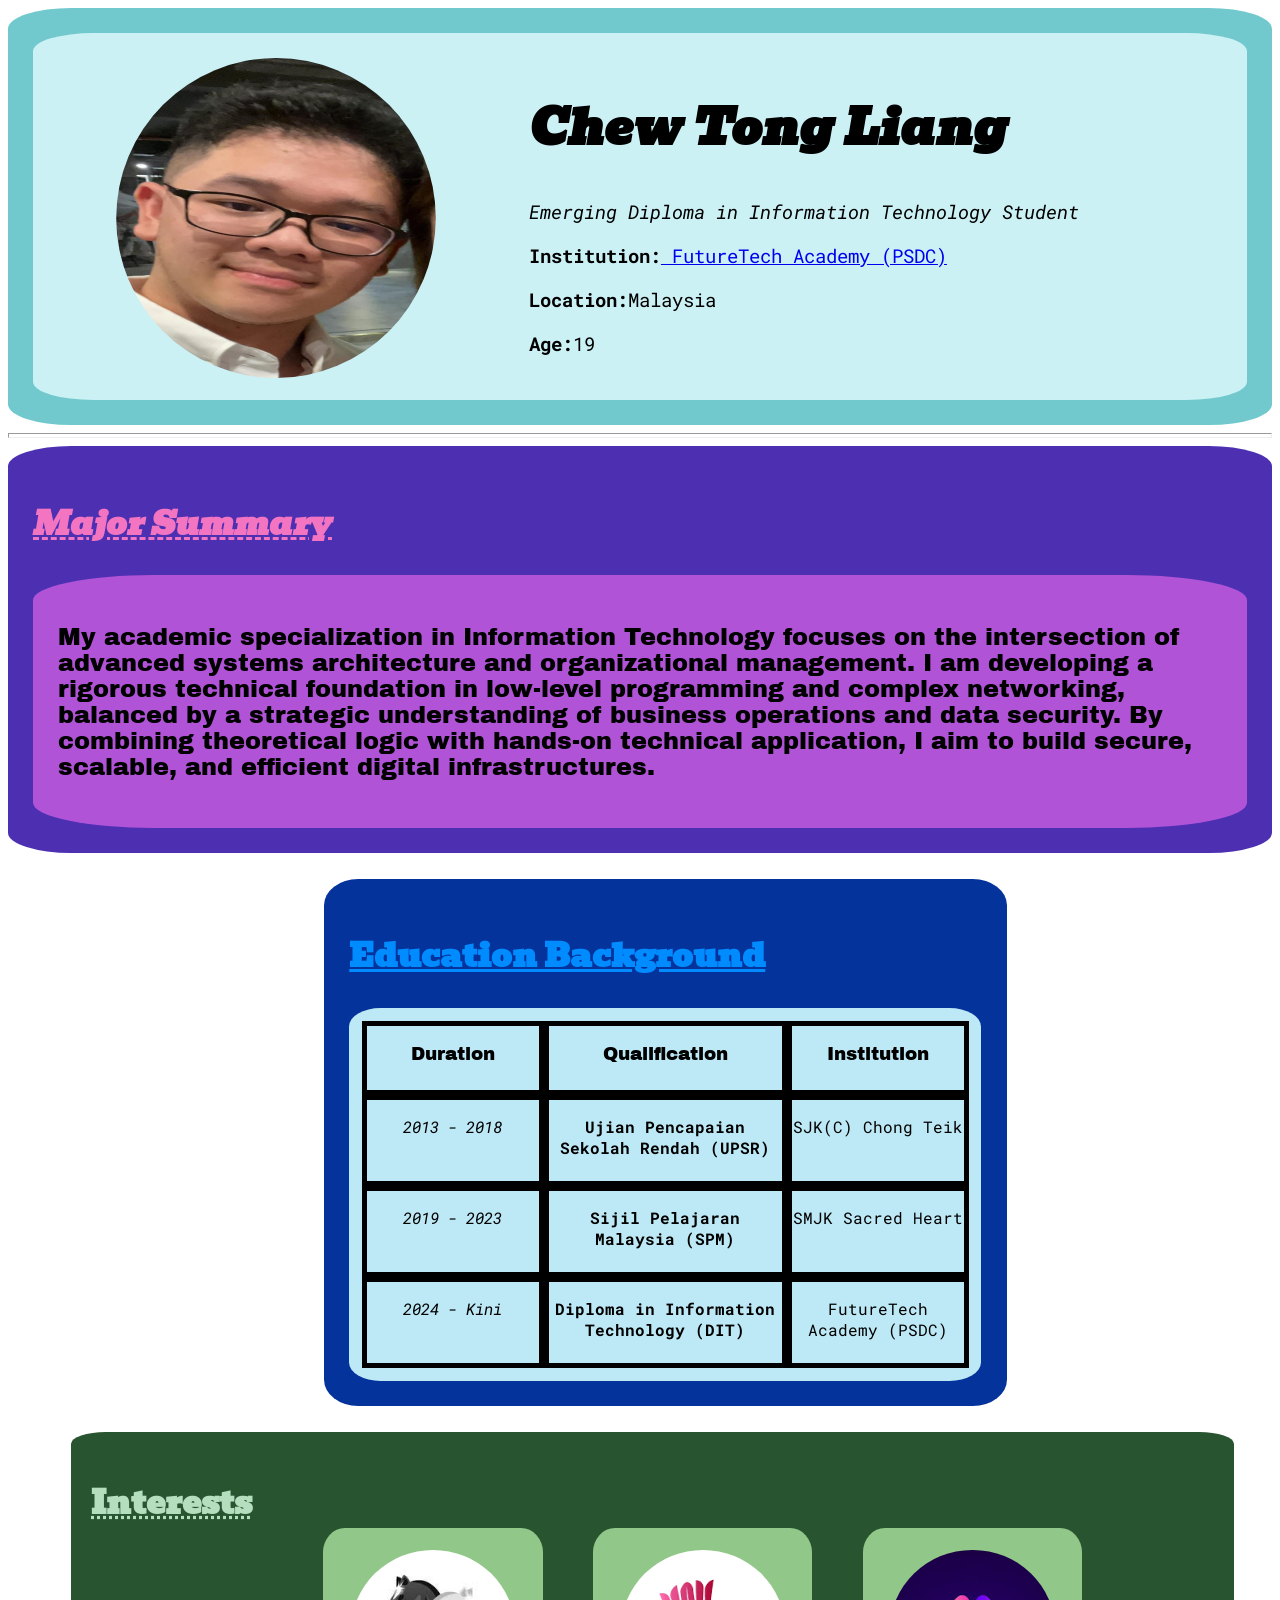
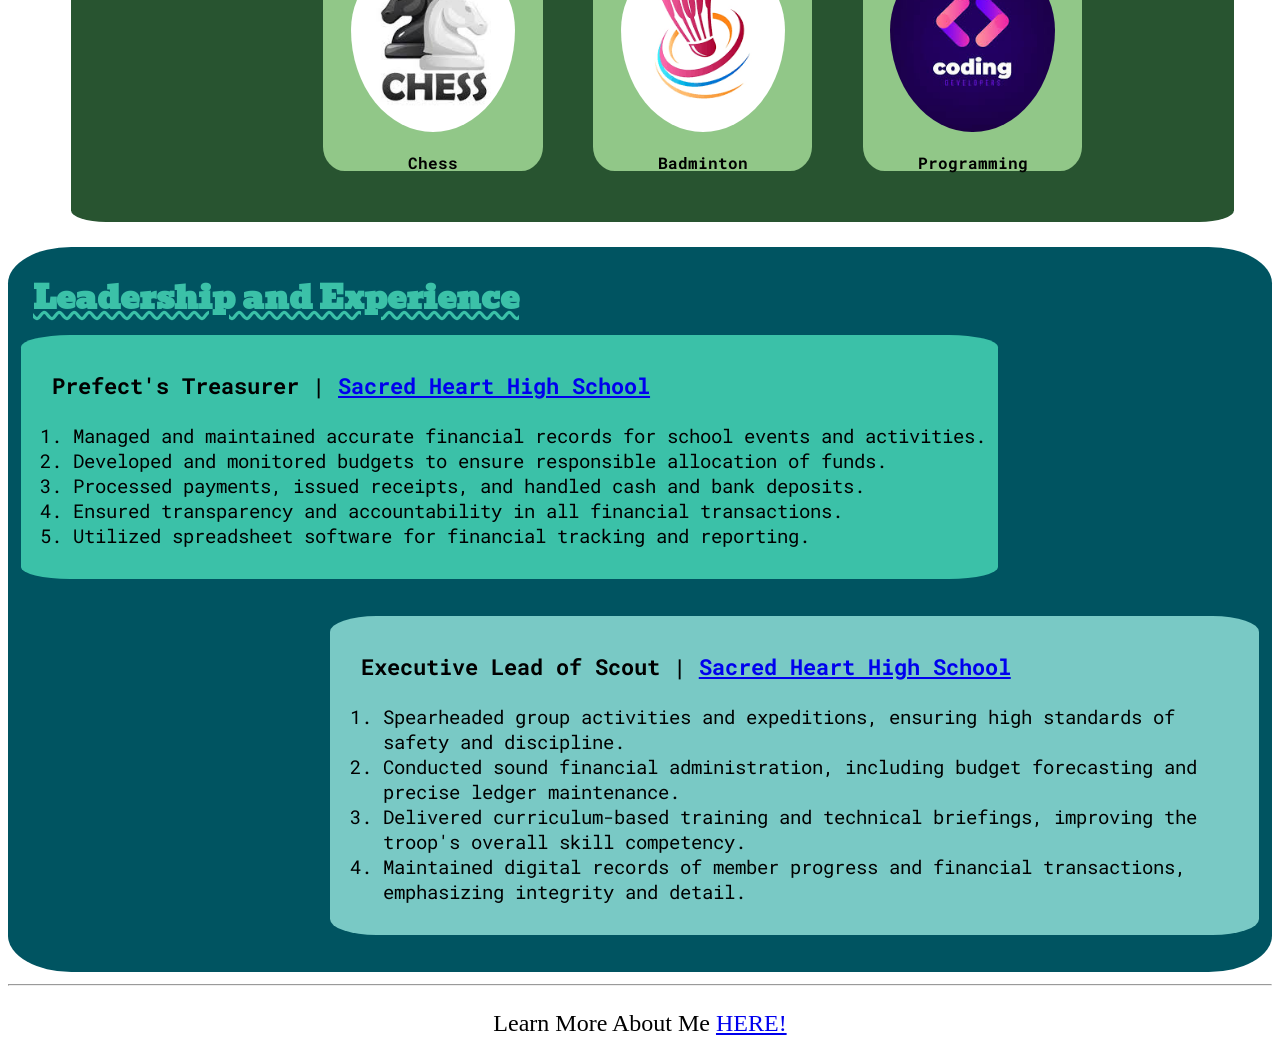
<file: index.html>
<!DOCTYPE html>
<html lang="en">
<head>
    <meta charset="UTF-8">
    <meta name="viewport" content="width=device-width, initial-scale=1.0">
    <title>AboutMyself</title>
    <link rel="stylesheet" href="style.css">
    <link rel="preconnect" href="https://colorhunt.co">
    <link rel="preconnect" href="https://fonts.googleapis.com">
    <link rel="preconnect" href="https://fonts.gstatic.com" crossorigin>
    <link href="https://fonts.googleapis.com/css2?family=Archivo+Black&family=Bevan:ital@0;1&family=Fjalla+One&family=Roboto+Mono&display=swap" rel="stylesheet">
</head>
<body>
    <div id="div1">
        <div class="main1" id="">
            <img src="image\me.jpeg" alt="Chew Tong Liang" class="img1" id="">
            <h1 class="h1"><b>Chew Tong Liang</b></h1>
            <p class="p1"><i>Emerging Diploma in Information Technology Student</i></p>
            <p class="p1"><b>Institution:</b><a href="https://www.psdc.org.my"> FutureTech Academy (PSDC)</a></p>
            <p class="p1"><b>Location:</b>Malaysia</p>
            <p class="p1"><b>Age:</b>19</p>
        </div>
    </div>
    <hr size="5">
    <div id="div2">
        <h2 class="h2"><b>Major Summary</b></h2>
        <div class="divsum" id="">
            <p class="p2">My academic specialization in Information Technology focuses on the intersection of advanced systems architecture and organizational management. 
            I am developing a rigorous technical foundation in low-level programming and complex networking, balanced by a strategic understanding of business operations and data security. 
            By combining theoretical logic with hands-on technical application, I aim to build secure, scalable, and efficient digital infrastructures.</p>
        </div>    
    </div>
    <div id="div3">
        <h2 class="h3"><b>Education Background</b></h2>
            <div class="diveducation" id="">
                <div class="t1"><p>Duration</p></div>
                <div class="t1"><p>Qualification</p></div>
                <div class="t1"><p>Institution</p></div>

                <div class="p3"><p><i>2013 - 2018</i></p></div>
                <div class="p3"><p><b>Ujian Pencapaian Sekolah Rendah (UPSR)</b></p></div>
                <div class="p3"><p>SJK(C) Chong Teik</p></div>

                <div class="p3"><p><i>2019 - 2023</i></p></div>
                <div class="p3"><p><b>Sijil Pelajaran Malaysia (SPM)</b></p></div>
                <div class="p3"><p>SMJK Sacred Heart</p></div>

                <div class="p3"><p><i>2024 - Kini</i></p></div>
                <div class="p3"><p><b>Diploma in Information Technology (DIT)</b></p></div>
                <div class="p3"><p>FutureTech Academy (PSDC)</p></div>
            </div>
    </div>
   
    <div id="div4">
        <h2 class="h4"><b>Interests</b></h2>
        <div class="imgdiv1">
            <img src="image\chess.jpeg" alt="Chess" class="img2">
            <p><b>Chess</b></p>
        </div>
        <div class="imgdiv1">
            <img src="image\badminton.jpeg" alt="Badminton" class="img2">
            <p><b>Badminton</b></p>
        </div>
        <div class="imgdiv1">
            <img src="image\coding.jpeg" alt="Programming" class="img2">
            <p><b>Programming</b></p>
        </div>
    </div>

    <div id="div5">
        <h2 class="h5"><b>Leadership and Experience</b></h2>
        <div class="divexp1">
            <h3 id="h5"><b>Prefect's Treasurer</b> | <a href="https://ms.wikipedia.org/wiki/Sekolah_Menengah_Jenis_Kebangsaan_Sacred_Heart">Sacred Heart High School</a></h3>
            <ol>
                <li>Managed and maintained accurate financial records for school events and activities.</li>
                <li>Developed and monitored budgets to ensure responsible allocation of funds.</li>
                <li>Processed payments, issued receipts, and handled cash and bank deposits.</li>
                <li>Ensured transparency and accountability in all financial transactions.</li>
                <li>Utilized spreadsheet software for financial tracking and reporting.</li>
            </ol>
        </div>
        
        <div class="divexp2">
            <h3 id="h5"><b>Executive Lead of Scout</b> | <a href="https://ms.wikipedia.org/wiki/Sekolah_Menengah_Jenis_Kebangsaan_Sacred_Heart">Sacred Heart High School</a></h3>
            <ol>
                <li>Spearheaded group activities and expeditions, ensuring high standards of safety and discipline.</li>
                <li>Conducted sound financial administration, including budget forecasting and precise ledger maintenance.</li>
                <li>Delivered curriculum-based training and technical briefings, improving the troop's overall skill competency.</li>
                <li>Maintained digital records of member progress and financial transactions, emphasizing integrity and detail.</li>
            </ol>
        </div>
    </div>
    
    <div id="div6">
        <hr>
        <p>Learn More About Me <a href="moreinfo.html">HERE!</a></p>
    </div>  
</body>
</html>
</file>
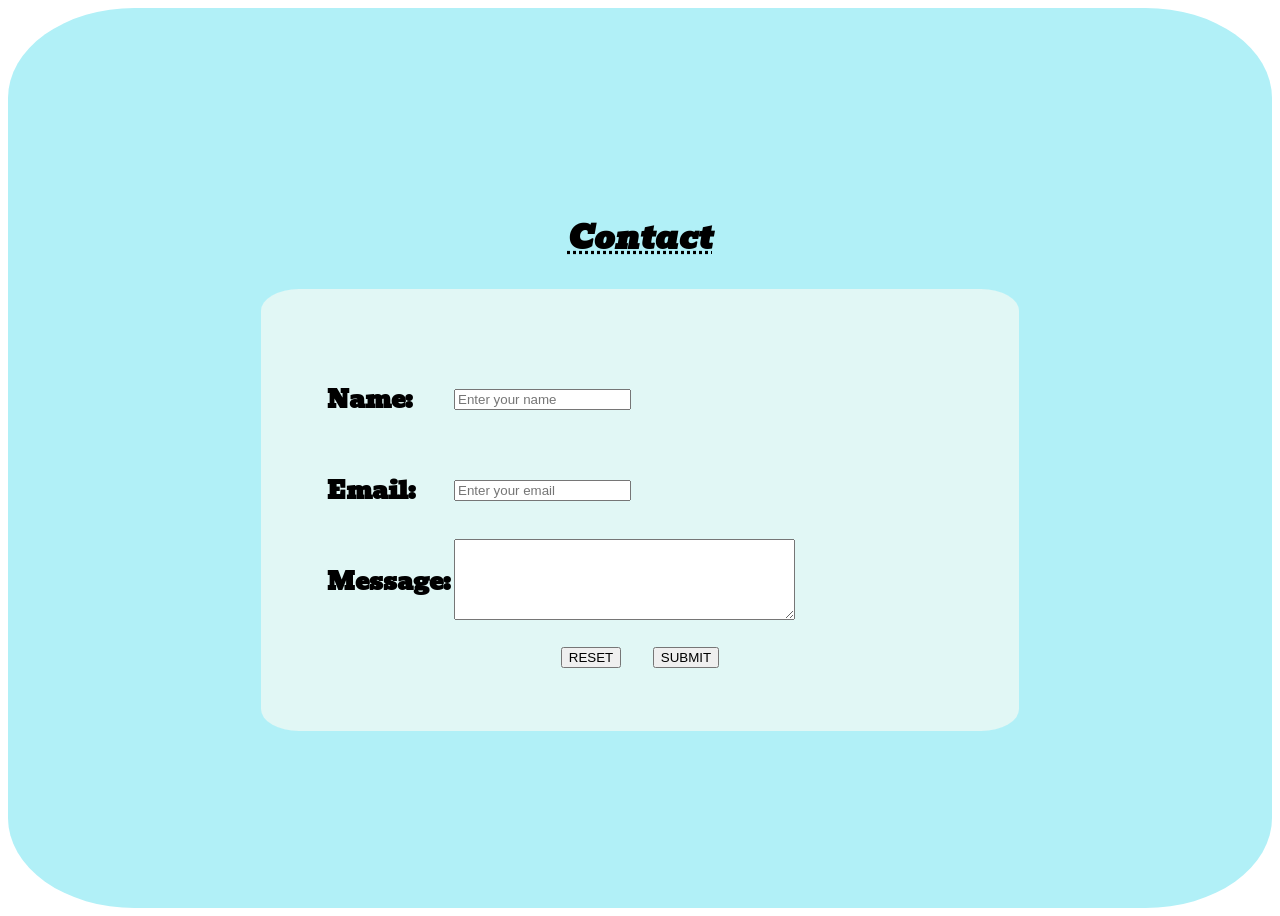
<file: contact.html>
<!DOCTYPE html>
<html lang="en">
<head>
    <meta charset="UTF-8">
    <meta name="viewport" content="width=device-width, initial-scale=1.0">
    <title>Document</title>
    <link rel="stylesheet" href="contact.css">
    <link rel="preconnect" href="https://colorhunt.co">
    <link rel="preconnect" href="https://fonts.googleapis.com">
    <link rel="preconnect" href="https://fonts.gstatic.com" crossorigin>
    <link href="https://fonts.googleapis.com/css2?family=Archivo+Black&family=Bevan:ital@0;1&family=Fjalla+One&family=Roboto+Mono&display=swap" rel="stylesheet">
</head>
<body>
    <div id="div1">
        <h2 class="h1"><b>Contact</b></h2>
        <div class="divcontact">
            <form action="response.html">
            <table>
                <tr>
                    <td class="name"><p><b>Name:</b></p>
                    <td><input type="text" placeholder="Enter your name" required></td>
                    </td>
                </tr>
                <tr>
                    <td class="email"><p><b>Email:</b></p></td>
                    <td><input type="email" placeholder="Enter your email" required></td>
                </tr>
                <tr>
                    <td class="message"><p><b>Message:</b></p></td>
                    <td><textarea rows="5" cols="40" required></textarea></td>
                </tr>
            </table>
            <div class="button">
                <input type="reset" value="RESET">
                <input type="submit" value="SUBMIT">
            </div>
            </form>
        </div>
    </div>

</body>
</html>
</file>
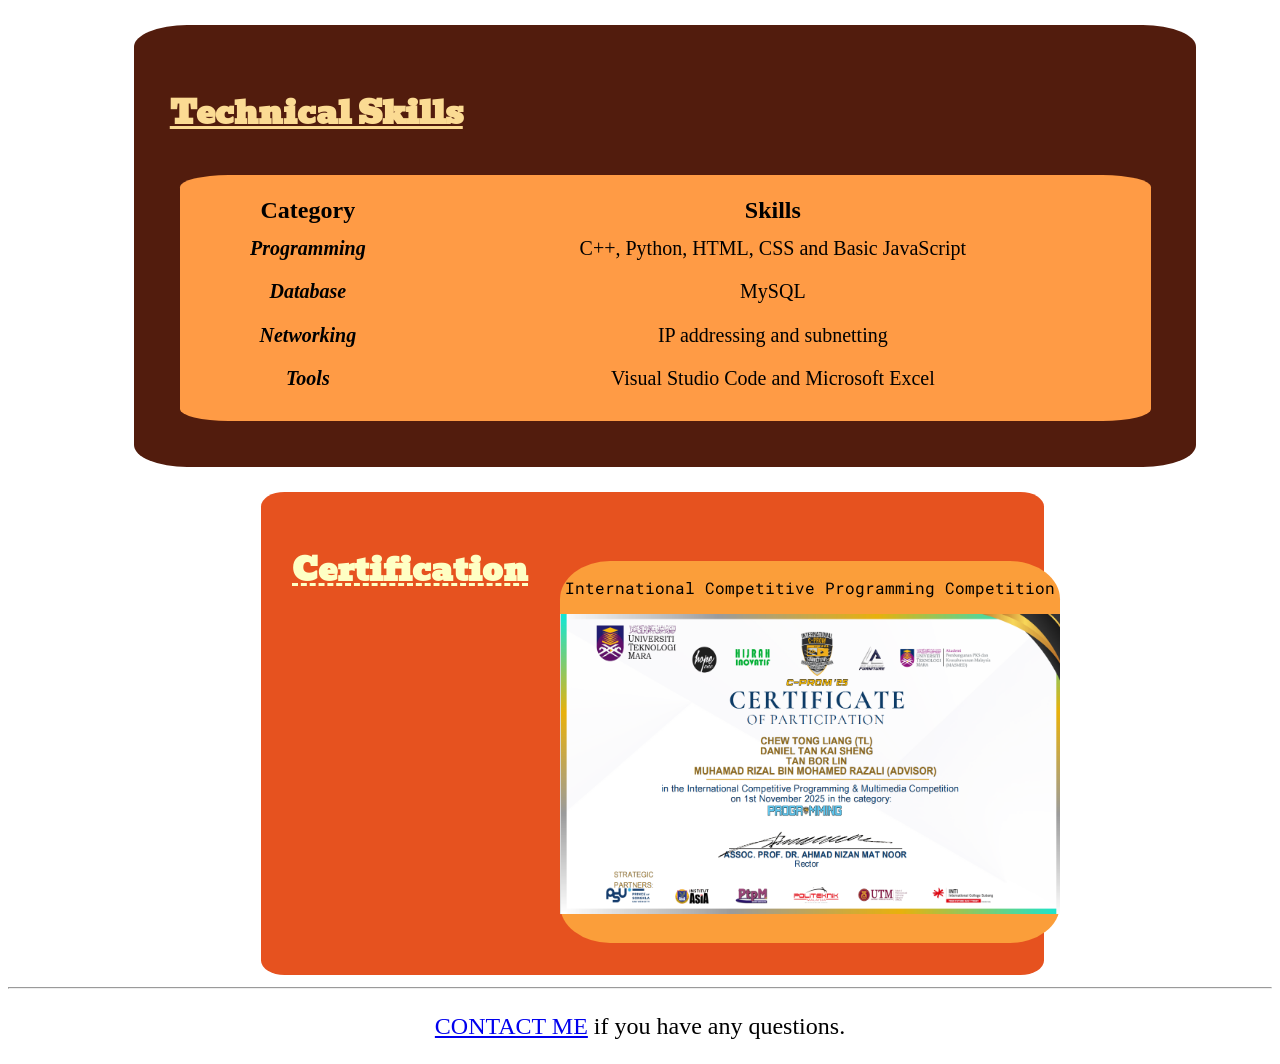
<file: moreinfo.html>
<!DOCTYPE html>
<html lang="en">
<head>
    <meta charset="UTF-8">
    <meta name="viewport" content="width=device-width, initial-scale=1.0">
    <title>Document</title>
    <link rel="stylesheet" href="moreinfo.css">
    <link rel="preconnect" href="https://fonts.googleapis.com">
    <link rel="preconnect" href="https://fonts.gstatic.com" crossorigin>
    <link href="https://fonts.googleapis.com/css2?family=Archivo+Black&family=Bevan:ital@0;1&family=Fjalla+One&family=Roboto+Mono&display=swap" rel="stylesheet">
</head>
<body>
    <div id="div1">
        <h2 class="h1"><b>Technical Skills</b></h2>
        <div class="skills">
            <table class="tskills">
                <thead>
                    <tr>
                        <th><h id="h1">Category</h></th>
                        <th><h id="h1">Skills</h></th>
                    </tr>
                </thead>
                <tbody>
                <tr>
                    <td class="td1"><b><i>Programming</i></b></td>
                    <td class="td1">C++, Python, HTML, CSS and Basic JavaScript</td>
                </tr>
                <tr>
                    <td class="td1"><b><i>Database</i></b></td>
                    <td class="td1">MySQL</td>
                </tr>
                <tr>
                    <td class="td1"><b><i>Networking</i></b></td>
                    <td class="td1">IP addressing and subnetting</td>
                </tr>
                <tr>
                    <td class="td1"><b><i>Tools</i></b></td>
                    <td class="td1">Visual Studio Code and Microsoft Excel</td>
                </tr>
                </tbody>
            </table>
        </div>
        
    </div>
    
    <div id="div2">
        <h2 class="h2"><b>Certification</b></h2>
        <div class="divcert">
                <p>International Competitive Programming Competition</p>
                <img src="image\cert.jpeg" alt="Certification" style="width:500px; height:300px;" class="imgcert">
        </div>  
    </div>
    <div id="div3">
        <hr>
        <p><a href="contact.html">CONTACT ME</a> if you have any questions.</p>
    </div>
</body>
</html>
</file>
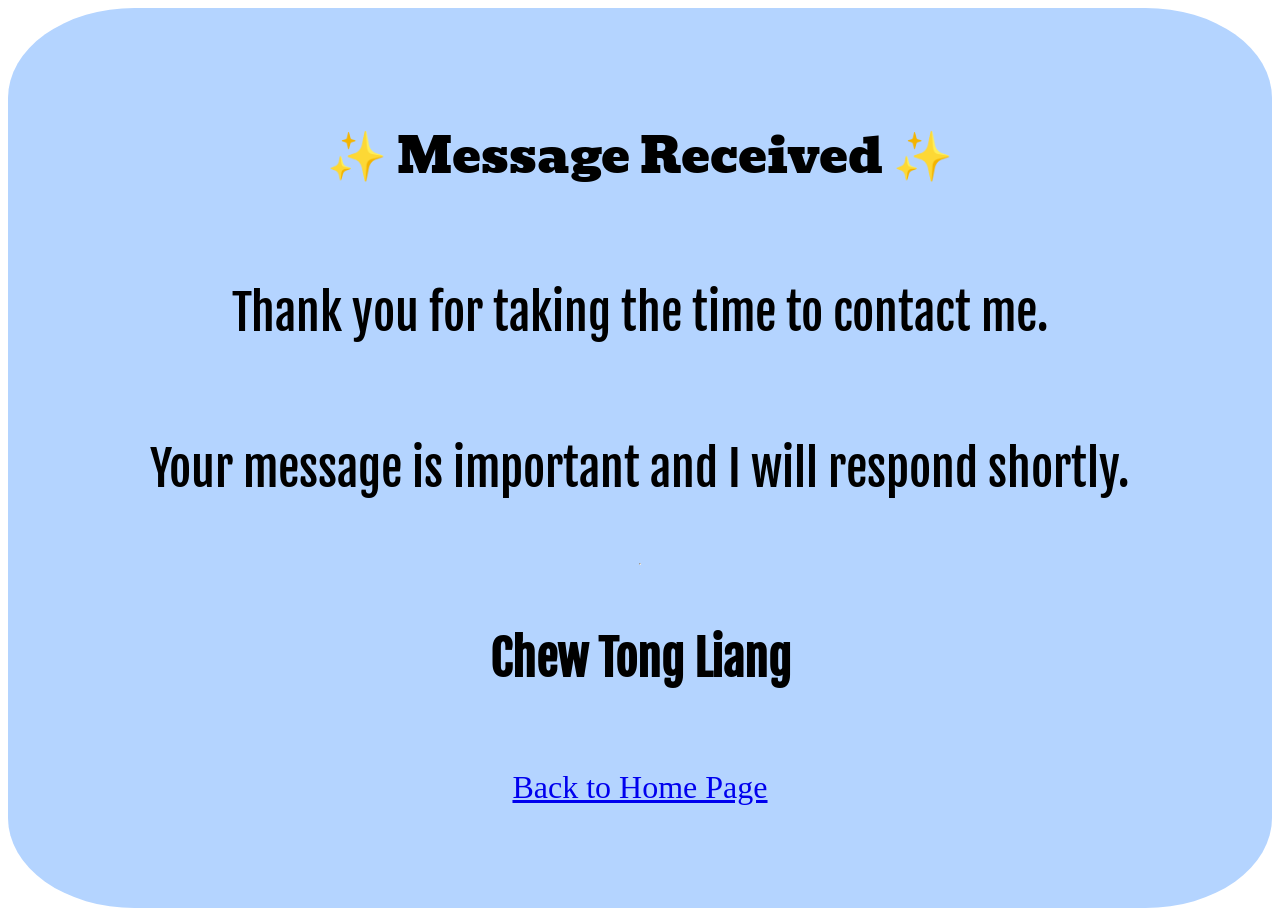
<file: response.html>
<!DOCTYPE html>
<html lang="en">
<head>
    <meta charset="UTF-8">
    <meta name="viewport" content="width=device-width, initial-scale=1.0">
    <title>Document</title>
    <link rel="stylesheet" href="response.css">
    <link rel="preconnect" href="https://colorhunt.co">
    <link rel="preconnect" href="https://fonts.googleapis.com">
    <link rel="preconnect" href="https://fonts.gstatic.com" crossorigin>
    <link href="https://fonts.googleapis.com/css2?family=Archivo+Black&family=Bevan:ital@0;1&family=Fjalla+One&family=Roboto+Mono&display=swap" rel="stylesheet">
</head>
<body >
    <div id="div1">
        <h2 class="h1">✨ Message Received ✨</h2>
        <p class="text1">Thank you for taking the time to contact me.</p>
        <p class="text1">Your message is important and I will respond shortly.</p>

        <hr>
        <p class="text1"><b>Chew Tong Liang</b></p>
        <p class="text2"><a href="index.html">Back to Home Page</a></p>
    </div>
</body>
</html>
</file>
<file: style.css>
#div1{
    background-color: #71C9CE;
    padding: 2%;
    border-radius: 5%;
}
.main1{
    background-color: #CBF1F5;
    padding: 2%;
    border-radius: 5%;
}
.h1{
    font-size: 300%;
    font-family: "Bevan", serif;
    font-weight: 400;
    font-style: italic;
}
.p1{
    font-size: 120%;
    font-family: "Roboto Mono", monospace;
    font-weight: 400;
    font-style: normal;
}
.img1{
    width: 320px;
    height: 320px;
    float: left;
    margin-right: 3%;
    border-radius: 50%;
    padding: 0% 5% 0% 5%;
    
}
#div2{
    background-color: #4D2FB2;
    padding: 2%;
    border-radius: 5%;
}
.h2{
    font-size: 200%;
    font-family: "Bevan", serif;
    font-weight: 400;
    font-style: italic;
    color: #F375C2;
    text-decoration: dashed underline;
}
.p2{
    font-size: 100%;
    font-family: "Archivo Black", sans-serif;
    font-weight: 400;
    font-style: normal;
}
.divsum{
    font-size: 150%;
    background-color: #B153D7;
    border-radius: 10%;
    padding: 2%;
}
#div3{
    background-color: #05339C;
    padding: 2%;
    border-radius: 5%;
    margin-top: 2%;
    width: 50%;
    margin-left: 25%;
}
.diveducation{
    display: grid;
    grid-template-columns: 30% 40% 30%;
    text-align: center;
    background-color: #BDE8F5;
    border-radius: 5%;
    padding: 2%;
}
.h3{
    font-size: 200%;
    font-family: "Bevan", serif;
    font-weight: 400;
    font-style: normal;
    color: #008BFF;
    text-decoration: underline;
}
.t1{
    font-weight: bold;
    border: 5px solid black;
    padding-bottom: 3%;
    font-family: "Archivo Black", sans-serif;
    font-weight: 400;
    font-style: normal;
    font-size: 115%;
}
.p3{
    border: 5px solid black;
    padding-bottom: 3%;
    font-family: "Roboto Mono", monospace;
    font-weight: 400;
    font-style: normal;
}
#div4{
    background-color: #285430;
    width: 80%;
    height: auto;
    margin-left: 5%;
    border-radius: 3%;
    padding-top: 2%;
    margin-top: 2%;
    padding-right: 12%;   
    display: flex;
    gap: 2%;
}
.h4{
    color: #B4DEBD;
    margin: 2%;
    font-size: 200%;
    font-family: "Bevan", serif;
    font-weight: 400;
    font-style: normal;
    text-decoration: dotted underline;
}
.imgdiv1{
    background-color: #91C788;
    font-family: "Roboto Mono", monospace;
    font-weight: 400;
    font-style: normal;
    width: 24%;
    height: auto;
    text-align: center;
    margin-top: 7%;
    margin-left: 3%;
    margin-bottom: 5%;
    border-radius: 10%;
}
.img2{
    width: 75%;
    height: 75%;
    padding-top: 10%;
    border-radius: 50%;
    object-fit: cover;
}
#div5{
    background-color: #005461;
    border-radius: 5%;
    padding: 1%;
    margin-top: 2%;
}
.h5{
    color: #3BC1A8;
    margin: 1%;
    font-size: 200%;
    font-family: "Bevan", serif;
    font-weight: 400;
    font-style: normal;
    text-decoration: wavy underline;
}
.divexp1{
    background-color: #3BC1A8;
    font-size: 120%;
    display: inline-block;
    padding: 1% 1% 1% 1%;
    font-family: "Roboto Mono", monospace;
    font-weight: 400;
    font-style: normal;
    border-radius: 5%;
}
.divexp2{
    background-color: #79C9C5;
    font-size: 120%;
    display: inline-block;
    padding: 1% 1% 1% 1%;
    margin-top: 3%;
    margin-bottom: 2%;
    font-family: "Roboto Mono", monospace;
    font-weight: 400;
    font-style: normal;
    border-radius: 5%;
    margin-left: 25%;
}
#h5{
    padding-left: 2%;
}
#div6{
    text-align: center;
    font-size: 150%;
}
</file>
<file: contact.css>
#div1{
    background-color: #B1F0F7;
    width: 100%;
    min-height: 100vh;
    display: flex;
    justify-content: center;
    align-items: center; 
    flex-direction: column;
    border-radius: 10%;
}
.h1{
    font-size: 200%;
    text-decoration: dotted underline;
    font-family: "Bevan", serif;
    font-weight: 400;
    font-style: italic;
}
.divcontact{
    background-color: #E1F7F5;
    border-radius: 5%;
    padding: 5%;
    width: 50%;
    height: auto;
} 
.name{
    font-size: 150%;
    font-family: "Bevan", serif;
    font-weight: 400;
    font-style: normal;
}
.email{
    font-size: 150%;
    font-family: "Bevan", serif;
    font-weight: 400;
    font-style: normal;
}
.message{
    font-size: 150%;
    font-family: "Bevan", serif;
    font-weight: 400;
    font-style: normal;
}
.button{
    display: flex;
    justify-content: center;
    gap: 5%;
    margin-top: 3%;
}
</file>
<file: moreinfo.css>
#div1{
    background-color: #521C0D;
    width: 80%;
    height: auto;
    margin-left: 10%;
    border-radius: 5%;
    padding: 2%;
    margin-top: 2%;
    
}
.skills{
    background-color: #FF9B45;
    border-radius: 5%;
    margin: 2%;
}
.h1{
    color: #FBDB93;
    padding: 1%;
    text-decoration: underline;
    font-size: 200%;
    font-family: "Bevan", serif;
    font-weight: 400;
    font-style: normal;
}
.tskills{
    padding: 2%;
    width: 100%;
}
#h1{
    font-size: 150%;
}
.td1{
    font-size: 125%;
    text-align: center;
    padding: 1%;
}
#div2{
    background-color: #E6521F ;
    width: 50%;
    height: auto;
    margin-left: 20%;
    border-radius: 3%;
    padding-top: 2%;
    margin-top: 2%;
    padding-right: 12%;   
    display: flex;
    gap: 2%;

}
.h2{
    padding-left: 5%;
    color: #FEFFC4;
    text-decoration: dashed underline;
    font-size: 200%;
    font-family: "Bevan", serif;
    font-weight: 400;
    font-style: normal;
}
.divcert{
    background-color: #FB9E3A;
    font-family: "Roboto Mono", monospace;
    font-weight: 400;
    font-style: normal;
    width: 90%;
    height: auto;
    text-align: center;
    margin-top: 7%;
    margin-left: 3%;
    margin-bottom: 5%;
    border-radius: 10%;
    
}
.imgcert{
    width: 75%;
    height: 75%;
    padding-bottom: 5%;
}
#div3{
    text-align: center;
    font-size: 150%;
}
</file>
<file: response.css>
#div1{
    text-align: center;
    font-size: 200%;
    background-color: #B4D4FF;
    width: 100%;
    min-height: 100vh;
    display: flex;
    justify-content: center;
    align-items: center; 
    flex-direction: column;
    border-radius: 10%;
}
.h1{
    font-size: 150%;
    font-family: "Bevan", serif;
    font-weight: 400;
    font-style: normal;
}
.text1{
    font-size: 150%;
    font-family: "Fjalla One", sans-serif;
    font-weight: 400;
    font-style: normal;
}
.tex2{
    font-size: 100%;
    font-family: "Archivo Black", sans-serif;
    font-weight: 400;
    font-style: normal;
}
</file>
